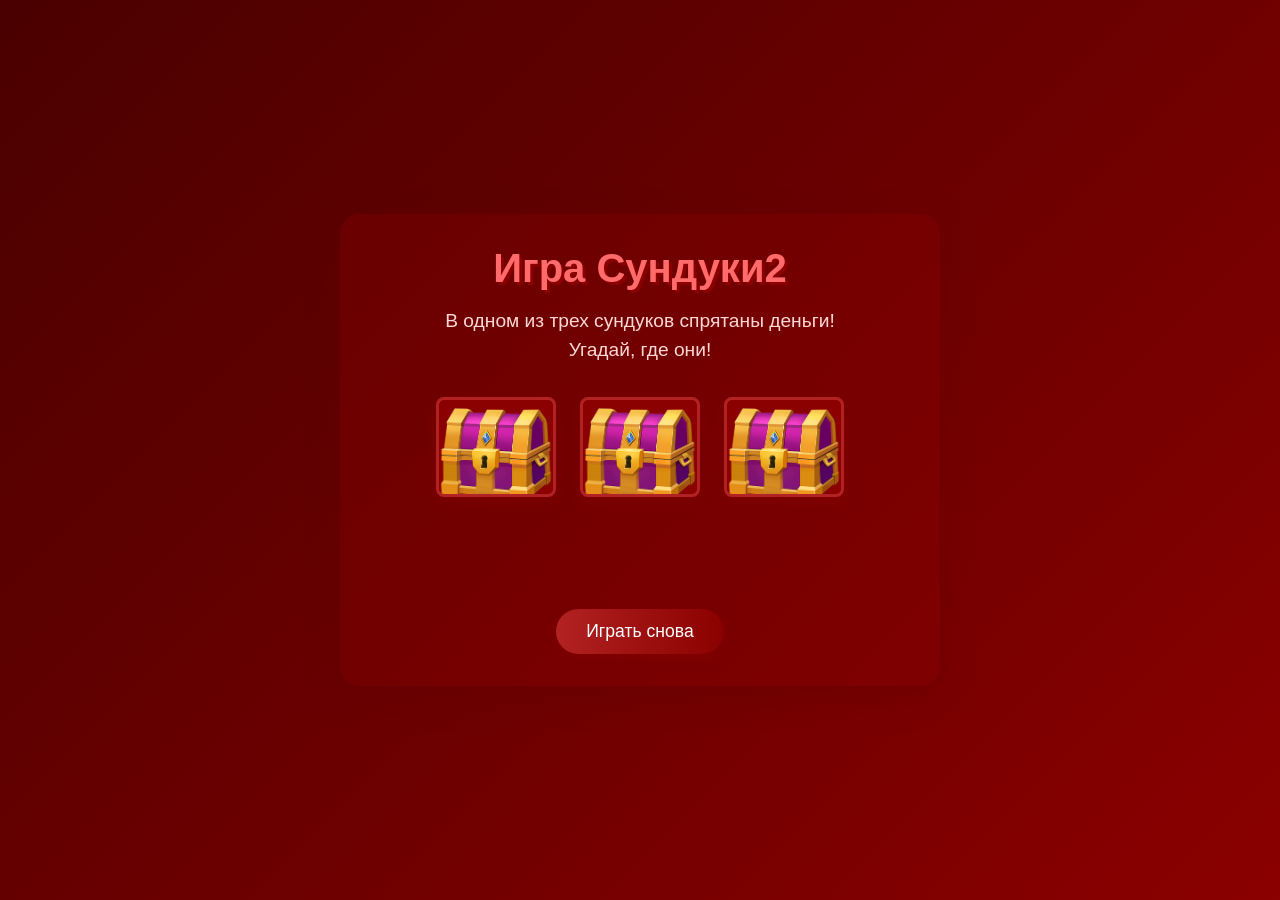
<file: chest/index.html>
<!DOCTYPE html>
<html lang="ru">
<head>
    <meta charset="UTF-8">
    <meta name="viewport" content="width=device-width, initial-scale=1.0">
    <title>Сундуки</title>
<link rel="stylesheet" href="style.css">
</head>
<body>
    <div class="container">
       <h1>Игра Сундуки</h1>
       <p>В одном из трех сундуков спрятаны деньги!<br> Угадай, где они!</p>
       <div class="chests">
        <div class="chest" id="chest1" onclick="openChest(1)">
            <img src="1.png" alt="Сундук1">
        </div>

         <div class="chest" id="chest2" onclick="openChest(2)">
            <img src="1.png" alt="Сундук2">
        </div>

         <div class="chest" id="chest3" onclick="openChest(3)">
            <img src="1.png" alt="Сундук3">
        </div>
       </div>
       <div id="result"></div>
       <button onclick="resetGame()">Играть снова</button>
    </div>
    <script src="script.js"></script>

    
</body>
</html>
</file>
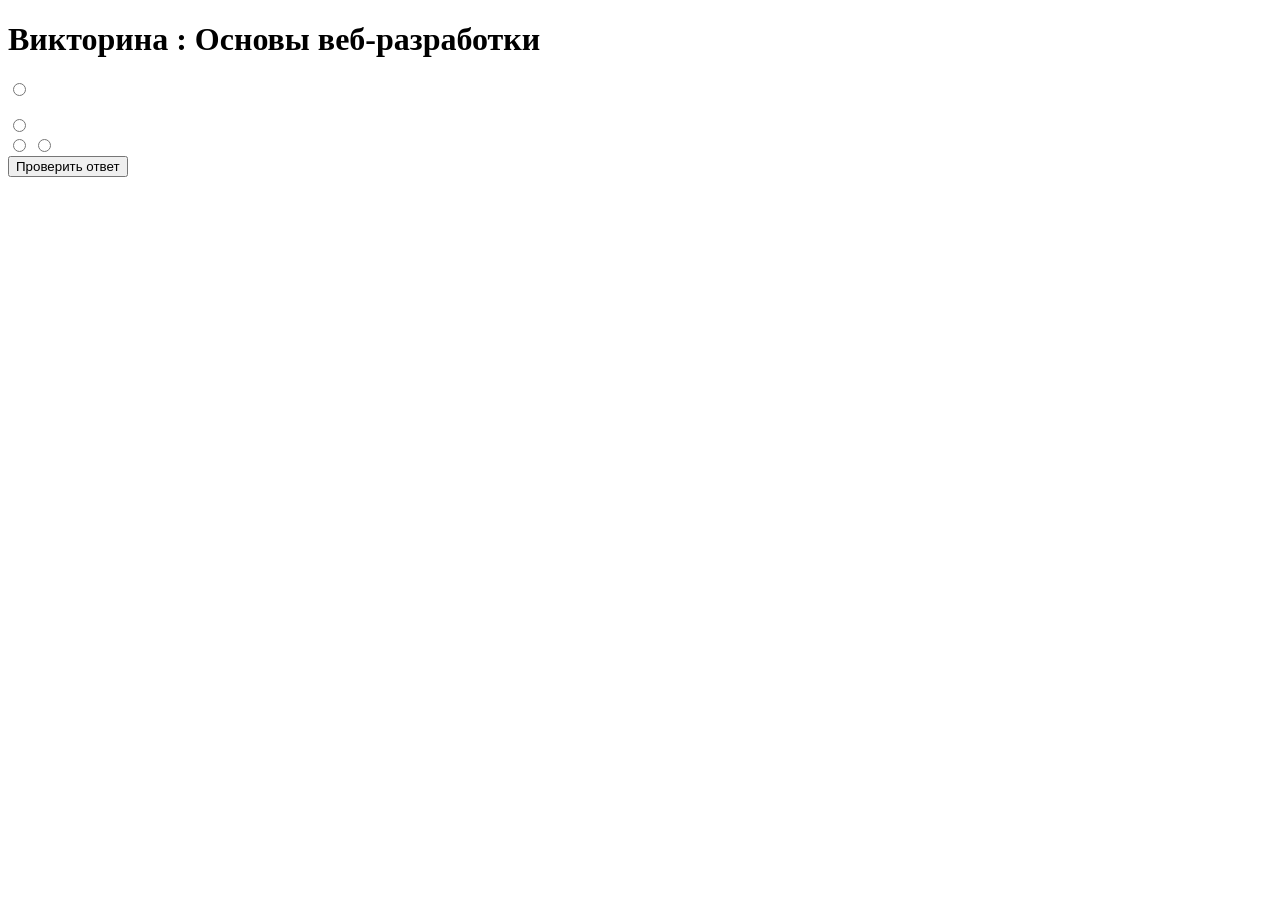
<file: Test/index.html>
<!DOCTYPE html>
<html lang="ru">
<head>
    <meta charset="UTF-8">
    <meta name="viewport" content="width=device-width, initial-scale=1.0">
    <title>Викторина по веб-разроботке</title>

</head>
<body>
  <div class="container">
    <h1>Викторина : Основы веб-разработки</h1>
    <div id="quiz-area">
        <p id="question"></p>
        <div id="answers"></div>
        <button id="submit-btn">Проверить ответ</button>
        <div id="resuit"></div>
    </div>
  </div>  
  <script src="script.js"></script>
</body>
</html>
</file>
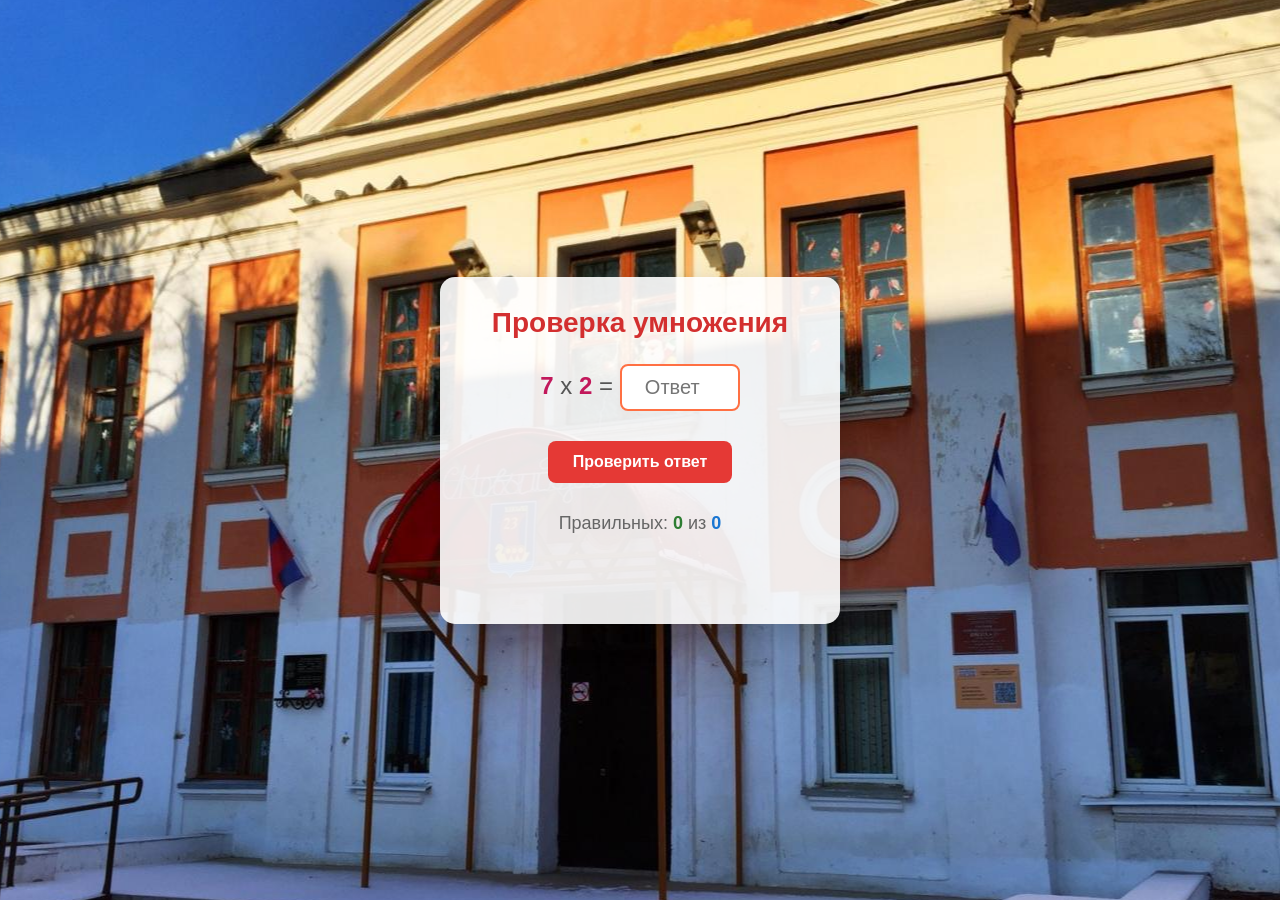
<file: umn/index.html>
<!DOCTYPE html>
<html lang="ru">
<head>
    <meta charset="UTF-8">
    <meta name="viewport" content="width=device-width, initial-scale=1.0">
    <title>Тренировка умножения</title>
    <link rel="stylesheet" href="style.css">
</head>
<body>
    <div class="container">
        <h1>Проверка умножения</h1>
        <div class="example">
            <span id="num1">?</span> x <span id="num2">?</span> =
            <input type="number" id="userAnswer" placeholder="Ответ">
        </div>
        <button id="checkBtn">Проверить ответ</button>
        <button id="newExampleBtn" class="hidden">Новый пример</button>
        <div id="stats">
            Правильных: <span id="correctCount">0</span> из <span id="totalCount">0</span>
        </div>
        <div id="result"></div>
    </div>
    <script src="script.js"></script>
</body>
</html>
</file>
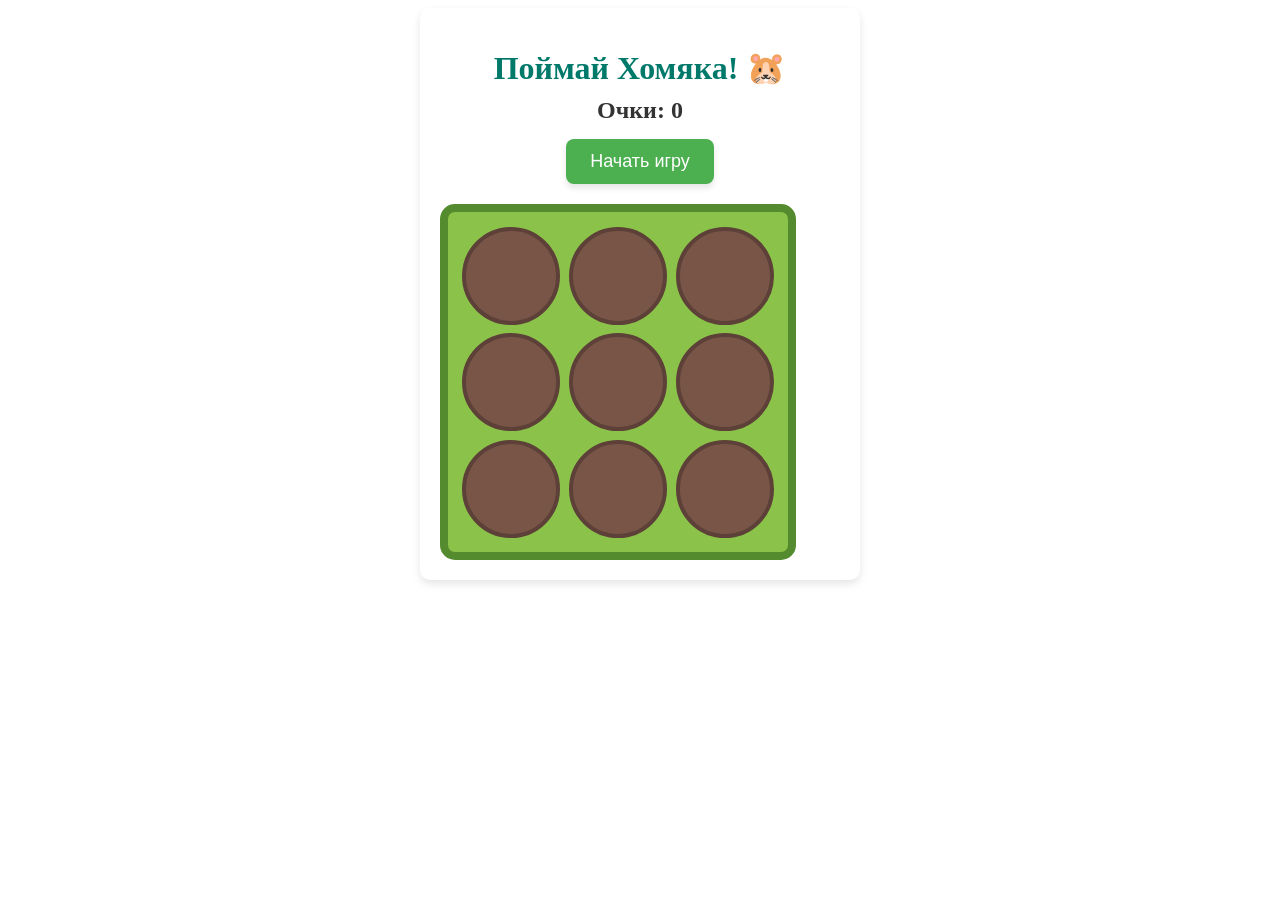
<file: xomyk/index.html>
<!DOCTYPE html>
<html lang="ru">
<head>
    <meta charset="UTF-8">
    <meta name="viewport" content="width=device-width, initial-scale=1.0">
    <title>Игра: Поймай Хомяка!</title>
    <!-- Подключаем внешние стили CSS -->
    <link rel="stylesheet" href="style.css">
</head>
<body>
<div class="container">
    <h1>Поймай Хомяка! 🐹</h1>
    <div class="score-board">Очки: <span id="score">0</span></div>
    <button id="start-btn">Начать игру</button>

    <!-- Игровое поле 3х3 (9 норок) -->
    <div class="grid">
        <div class="hole" id="h1"></div>
        <div class="hole" id="h2"></div>
        <div class="hole" id="h3"></div>
        <div class="hole" id="h4"></div>
        <div class="hole" id="h5"></div>
        <div class="hole" id="h6"></div>
        <div class="hole" id="h7"></div>
        <div class="hole" id="h8"></div>
        <div class="hole" id="h9"></div>
    </div>
</div>
    <!-- Подключаем логику JavaScript -->
    <script src="script.js"></script>
</body>
</html>
</file>
<file: chest/style.css>
* {
  margin: 0;
  padding: 0;
  box-sizing: border-box;
}

body {
  font-family: 'Arial', sans-serif;
  background: linear-gradient(135deg, #4a0000, #8b0000);
  color: #fff;
  min-height: 100vh;
  display: flex;
  justify-content: center;
  align-items: center;
}

.container {
  text-align: center;
  padding: 2rem;
  background-color: rgba(139, 0, 0, 0.3);
  border-radius: 20px;
  box-shadow: 0 10px 30px rgba(100, 0, 0, 0.5);
  max-width: 600px;
  width: 90%;
}

h1 {
  color: #ff6b6b;
  font-size: 2.5rem;
  margin-bottom: 1rem;
  text-shadow: 3px 3px 0 #8b0000;
  animation: glow 2s ease-in-out infinite alternate;
}

p {
  color: #ffd7d7;
  font-size: 1.2rem;
  margin-bottom: 2rem;
  line-height: 1.5;
}

.chests {
  display: flex;
  justify-content: center;
  gap: 1.5rem;
  margin: 2rem 0;
  flex-wrap: wrap;
}

.chest {
  width: 120px;
  height: 100px;
  cursor: pointer;
  transition: all 0.3s ease;
  border: 3px solid #b22222;
  border-radius: 8px;
  overflow: hidden;
  position: relative;
  background: #8b0000;
  box-shadow: 0 5px 15px rgba(139, 0, 0, 0.4);
}

.chest:hover {
  transform: translateY(-10px);
  box-shadow: 0 15px 25px rgba(255, 107, 107, 0.4);
  border-color: #ff6b6b;
}

.chest img {
  width: 100%;
  height: 100%;
  object-fit: cover;
  transition: transform 0.3s ease;
}

.chest:hover img {
  transform: scale(1.05);
}

#result {
  margin: 2rem 0;
  font-size: 1.5rem;
  font-weight: bold;
  min-height: 3rem;
  color: #ffcccc;
  text-shadow: 2px 2px 0 #8b0000;
}

button {
  background: linear-gradient(to right, #b22222, #8b0000);
  color: white;
  border: none;
  padding: 12px 30px;
  font-size: 1.1rem;
  border-radius: 50px;
  cursor: pointer;
  transition: all 0.3s ease;
  box-shadow: 0 4px 10px rgba(139, 0, 0, 0.4);
}

button:hover {
  background: linear-gradient(to right, #8b0000, #b22222);
  transform: translateY(-3px);
  box-shadow: 0 7px 15px rgba(139, 0, 0, 0.6);
}

button:active {
  transform: translateY(1px);
}

/* Анимации */
@keyframes glow {
  from {
    text-shadow: 0 0 10px #ff6b6b, 0 0 20px #ff6b6b;
  }
  to {
    text-shadow: 0 0 20px #ff6b6b, 0 0 30px #ff6b6b, 0 0 40px #ff6b6b;
  }
}

@keyframes shake {
  0%, 100% { transform: translateX(0); }
  10%, 30%, 50%, 70%, 90% { transform: translateX(-5px); }
  20%, 40%, 60%, 80% { transform: translateX(5px); }
}

.shake {
  animation: shake 0.5s ease-in-out;
}

.success {
  color: #98fb98;
  font-size: 1.8rem;
}

.fail {
  color: #ffa0a0;
  font-size: 1.4rem;
}
</file>
<file: umn/style.css>
/* style.css */
* {
  margin: 0;
  padding: 0;
  box-sizing: border-box;
}

body {
  font-family: 'Arial', sans-serif;
   background-image: url("01.jpg");
  background-repeat: no-repeat;
  background-position: center;
  color: #333;
  min-height: 100vh;
  display: flex;
  align-items: center;
  justify-content: center;
}

.container {
  background: rgba(255, 255, 255, 0.9);
  padding: 30px;
  border-radius: 15px;
  box-shadow: 0 10px 30px rgba(0, 0, 0, 0.2);
  text-align: center;
  max-width: 400px;
  width: 90%;
}

h1 {
  color: #d32f2f;
  margin-bottom: 25px;
  font-size: 28px;
}

.example {
  font-size: 24px;
  margin: 20px 0;
  color: #555;
}

#num1, #num2 {
  font-weight: bold;
  color: #c2185b;
}

#userAnswer {
  font-size: 20px;
  padding: 10px;
  text-align: center;
  width: 120px;
  border: 2px solid #ff7043;
  border-radius: 8px;
  outline: none;
  transition: border-color 0.3s;
}

#userAnswer:focus {
  border-color: #e53935;
}

button {
  background-color: #e53935;
  color: white;
  border: none;
  padding: 12px 25px;
  font-size: 16px;
  border-radius: 8px;
  cursor: pointer;
  margin: 10px 5px;
  transition: background-color 0.3s, transform 0.1s;
  font-weight: bold;
}

button:hover {
  background-color: #b71c1c;
  transform: translateY(-2px);
}

button:active {
  transform: translateY(0);
}

.hidden {
  display: none;
}

#stats {
  margin: 20px 0;
  font-size: 18px;
  color: #666;
}

#correctCount {
  color: #2e7d32;
  font-weight: bold;
}

#totalCount {
  color: #1976d2;
  font-weight: bold;
}

#result {
  min-height: 40px;
  font-size: 18px;
  font-weight: bold;
  margin-top: 15px;
}

.correct {
  color: #2e7d32;
}

.incorrect {
  color: #d32f2f;
}
</file>
<file: xomyk/style.css>
ss /* Общие стили для центрирования элементов на странице */
body {
    font-family: 'Arial', sans-serif;
    background-color: #e0f7fa;
    display: flex;
    flex-direction: column;
    align-items: center;
    justify-content: center;
    height: 100vh;
    margin: 0;
    user-select: none; /* Запрещаем выделение текста при частых кликах */
}


.container {
    margin: 0 auto; /* Центрируем контейнер по горизонтали */
    text-align: center;
    width: 100%;
    max-width: 400px;
    padding: 20px;
    background-color: #fff;
    border-radius: 10px;
    box-shadow: 0 4px 8px rgba(0,0,0,0.1);
}

h1 {
    color: #00796b;
    margin-bottom: 10px;
}

.score-board {
    font-size: 24px;
    font-weight: bold;
    margin-bottom: 15px;
    color: #333;
}

/* Кнопка старта */
#start-btn {
    padding: 12px 24px;
    font-size: 18px;
    background-color: #4caf50;
    color: white;
    border: none;
    border-radius: 8px;
    cursor: pointer;
    box-shadow: 0 4px 6px rgba(0,0,0,0.1);
    margin-bottom: 20px;
    transition: 0.2s;
}

#start-btn:hover {
    background-color: #45a049;
}

#start-btn:active {
    transform: scale(0.95);
}

/* Игровое поле 3х3 на Flexbox */
.grid {
    display: flex;
    flex-wrap: wrap; /* Позволяет элементам переноситься на новую строку */
    width: 320px;    /* Ширина поля (3 норки по 90px + отступы) */
    height: 320px;
    background-color: #8bc34a; /* Зеленая поляна */
    border: 8px solid #558b2f;
    border-radius: 15px;
    padding: 10px;
    justify-content: space-around;
    align-content: space-around;
}

/* Норка */
.hole {
    width: 90px;
    height: 90px;
    background-color: #795548; /* Коричневая земля */
    border: 4px solid #5d4037;
    border-radius: 50%; /* Делаем круглым */
    display: flex;
    justify-content: center;
    align-items: center;
    font-size: 50px; /* Размер эмодзи Маши */
    cursor: pointer;
    transition: transform 0.1s;
}

/* Эффект нажатия на норку */
.hole:active {
    transform: scale(0.9);
}
</file>
